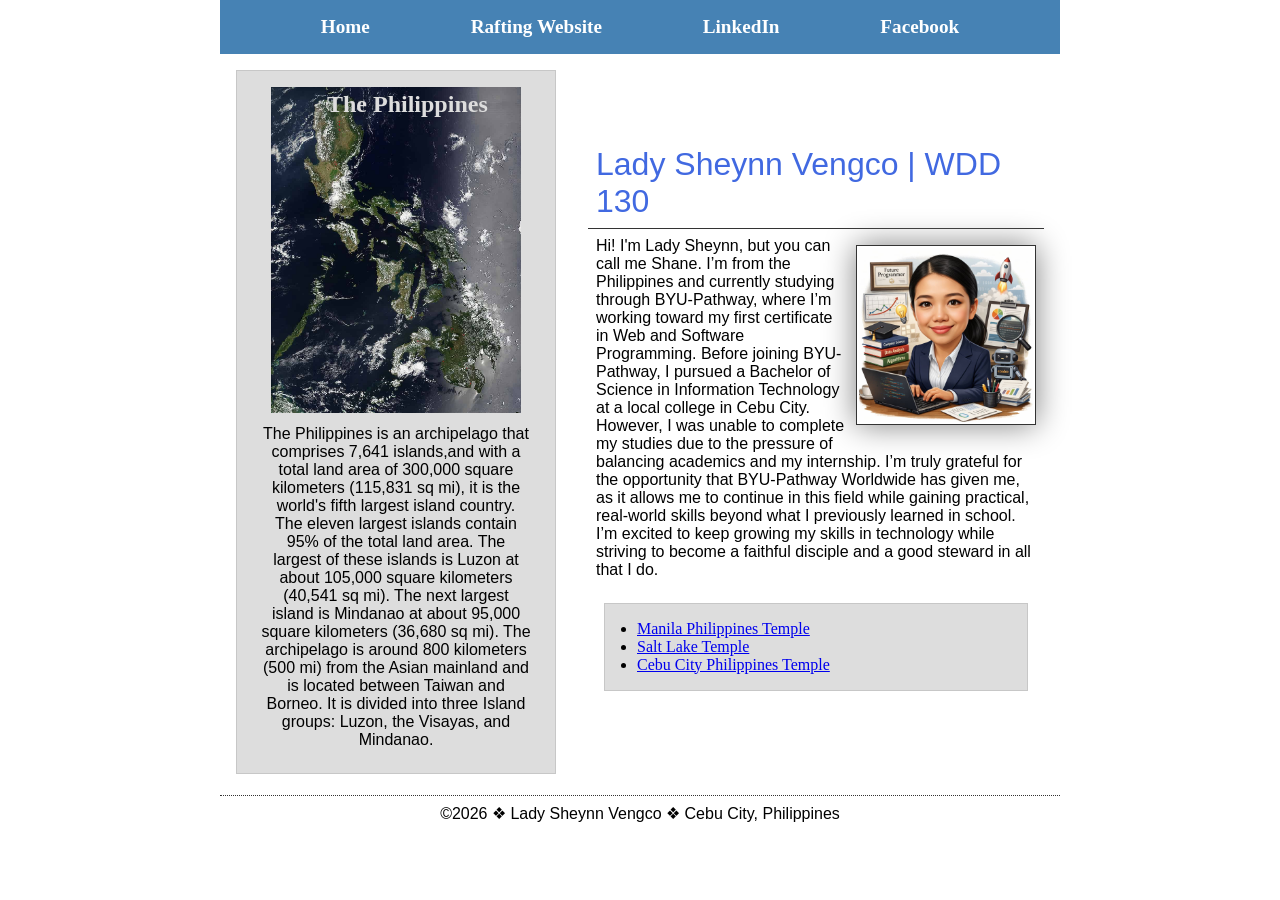
<file: index.html>
<!DOCTYPE html>
<html lang="en">

<head>
    <meta charset="UTF-8">
    <meta name="viewport" content="width=device-width, initial-scale=1.0">
    <title>Lady Sheynn Vengco | WDD 130</title>
    <meta name="description"
      content="Describe your home page here using keywords like your name, the course, the purpose of the page">
    <meta name="author" content="Lady Sheynn Vengco">
    <link rel="stylesheet" href="styles/styles.css">
</head>

<body>
    <header>
        <nav>
            <a href="#">Home</a>
            <a href="wwr/">Rafting Website</a>
            <a href="https://www.linkedin.com/in/lsvengco/">LinkedIn</a>
            <a href="https://www.facebook.com/">Facebook</a>
        </nav>
    </header>
    <div class="grid">
        <main>
            <h1>Lady Sheynn Vengco | WDD 130</h1>
            <img src="images/profile.jpg" alt="Lady Sheynn V." width="200">
            <p>Hi! I'm Lady Sheynn, but you can call me Shane. I’m from the Philippines and
                currently
                studying
                through BYU-Pathway, where I’m working toward my first certificate in Web and
                Software
                Programming.

                Before joining BYU-Pathway, I pursued a Bachelor of Science in Information
                Technology at
                a local
                college in Cebu City. However, I was unable to complete my studies due to the
                pressure
                of balancing
                academics and my internship. I’m truly grateful for the opportunity that BYU-Pathway
                Worldwide has
                given me, as it allows me to continue in this field while gaining practical,
                real-world
                skills
                beyond what I previously learned in school.

                I’m excited to keep growing my skills in technology while striving to become a
                faithful
                disciple and
                a good steward in all that I do.</p>
            <ul class="box indent">
                <li><a href="https://newsroom.churchofjesuschrist.org/article/manila-philippines-temple"
                      target="_blank">Manila Philippines Temple</a></li>
                <li><a href="https://www.churchofjesuschrist.org/temples/details/salt-lake-temple?lang=eng"
                      target="_blank">Salt Lake Temple</a></li>
                <li><a href="https://newsroom.churchofjesuschrist.org/article/cebu-city-philippines-temple"
                      target="_blank">Cebu City Philippines Temple</a></li>
            </ul>
        </main>
        <aside class="box">
            <h2>The Philippines</h2>
            <img src="images/philippines.jpg" alt="Philippines archipelago">
            <p>The Philippines is an archipelago that comprises 7,641 islands,and with a
                total land area of 300,000 square kilometers (115,831 sq mi), it is the
                world's fifth largest island country. The eleven largest islands contain
                95% of the total land area. The largest of these islands is Luzon at about
                105,000 square kilometers (40,541 sq mi). The next largest island is Mindanao
                at about 95,000 square kilometers (36,680 sq mi). The archipelago is around 800
                kilometers (500 mi) from the Asian mainland and is located between Taiwan and
                Borneo.
                It is divided into three Island groups: Luzon, the Visayas, and Mindanao.</p>
        </aside>
    </div>
    <footer>
        <p>&copy;2026 &#10070; Lady Sheynn Vengco &#10070; Cebu City, Philippines</p>
    </footer>
</body>

</html>
</file>
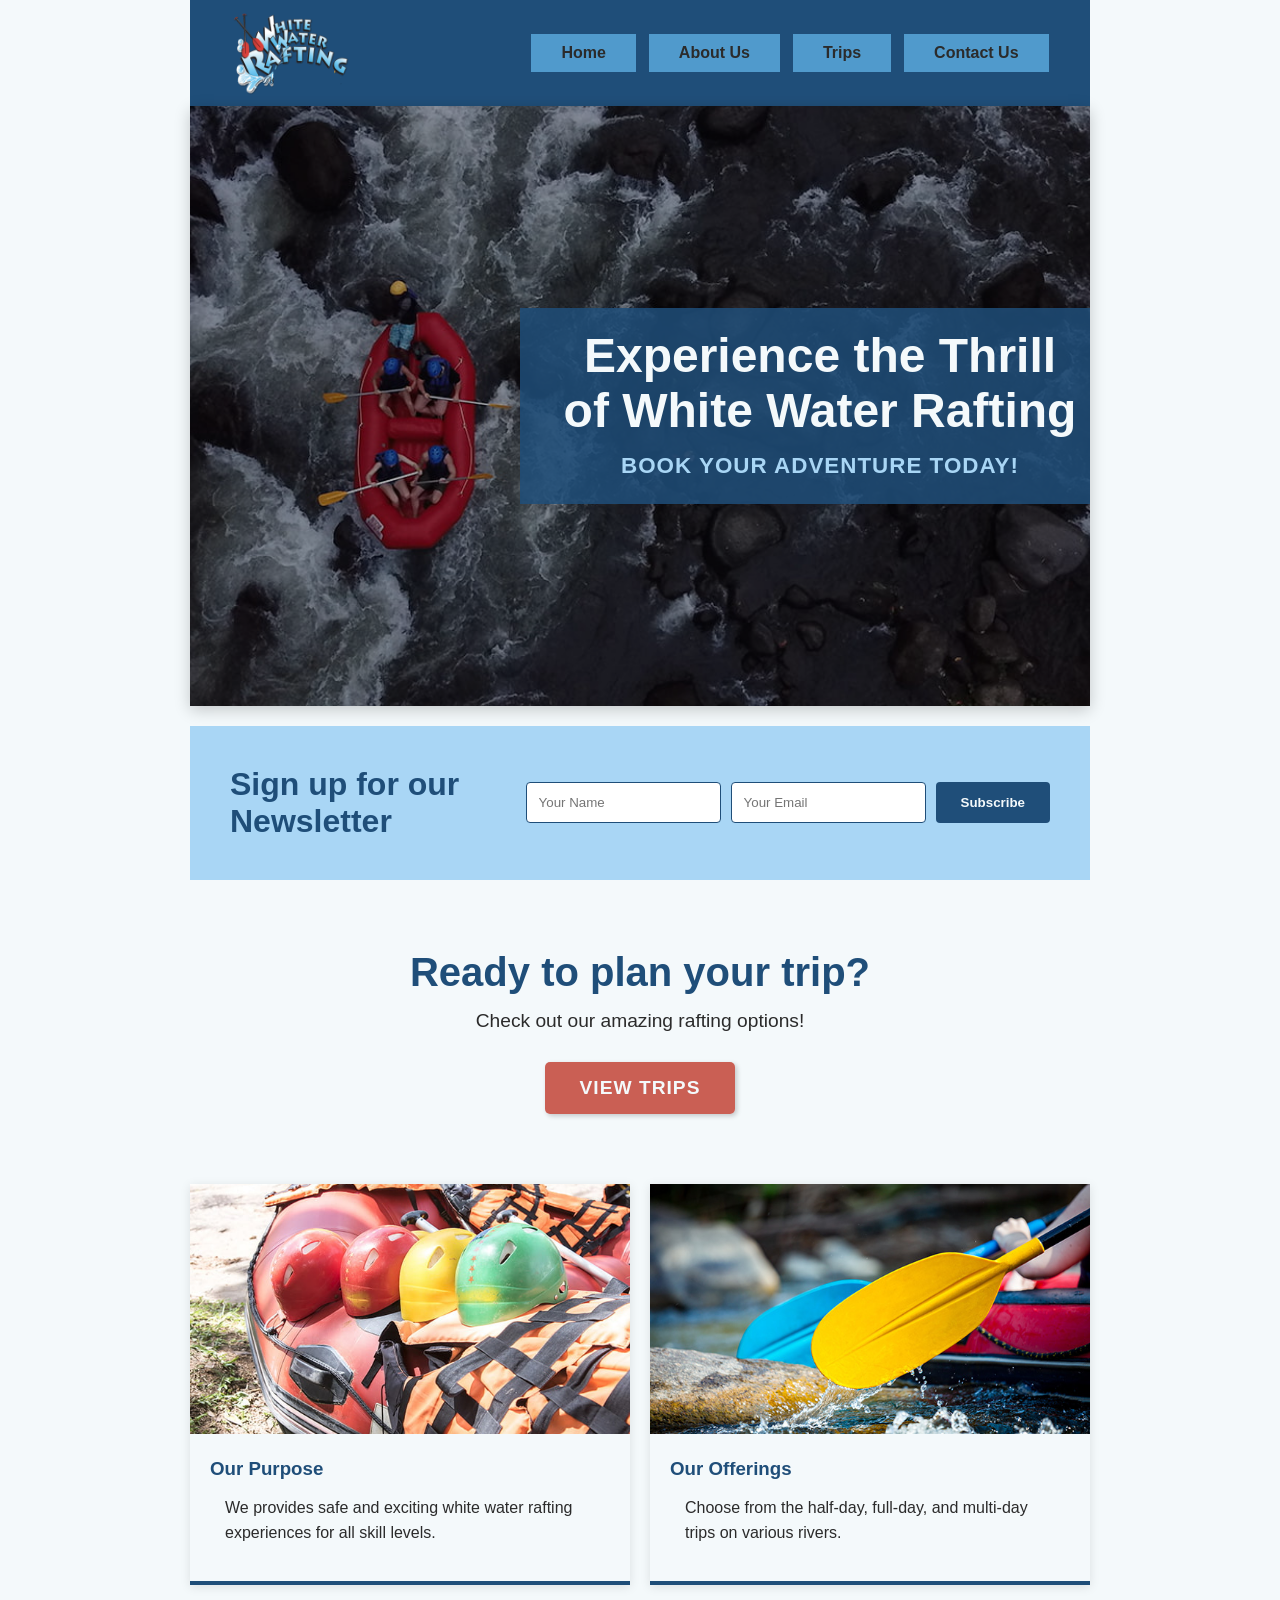
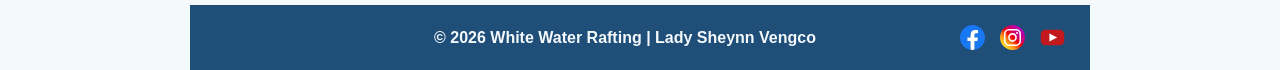
<file: wwr/index.html>
<!DOCTYPE html>
<html lang="en">

<head>
    <meta charset="UTF-8">
    <meta name="viewport" content="width=device-width, initial-scale=1.0">
    <title>Home</title>
    <meta name="description"
      content="The home page will contain some attention grabbing information including company information, call(s) to action, appealing graphics, and other items.">
    <meta name="author" content="Lady Sheynn Vengco">
    <link rel="stylesheet" href="styles/rafting.css">
</head>

<body>
    <header>
        <img src="images/z-wwr-oars.png" alt="WWR logo" width="120">
        <nav>
            <a href="index.html">Home</a>
            <a href="about.html">About Us</a>
            <a href="trips.html">Trips</a>
            <a href="contact.html">Contact Us</a>
        </nav>
    </header>
    <main>

        <section class="home-hero">
            <img src="images/rafting16_1024.jpg" alt="White Water Rafting Hero Image">
            <div class="home-hero-content">
                <h1>Experience the Thrill of White Water Rafting</h1>
                <p>Book your adventure today!</p>
            </div>
        </section>

        <section class="newsletter">
            <h2>Sign up for our Newsletter</h2>
            <form>
                <input type="text" name="name" placeholder="Your Name" required>
                <input type="email" name="email" placeholder="Your Email" required>
                <button type="submit">Subscribe</button>
            </form>
        </section>

        <section class="call-to-action">
            <h2>Ready to plan your trip?</h2>
            <p>Check out our amazing rafting options!</p>
            <a href="trips.html" class="button">View Trips</a>
        </section>

        <section class="grid-layout">
            <div class="grid-item">
                <img src="images/rafting22_600.jpg" alt="Safety Gears">
                <div class="grid-item-content">
                    <h3>Our Purpose</h3>
                    <p>We provides safe and exciting white water rafting experiences for all skill
                        levels.</p>
                </div>
            </div>

            <div class="grid-item">
                <img src="images/rafting20_600.jpg" alt="Various Trips">
                <div class="grid-item-content">
                    <h3>Our Offerings</h3>
                    <p>Choose from the half-day, full-day, and multi-day trips on various rivers.
                    </p>
                </div>
            </div>
        </section>

    </main>
    <footer>
        <p>© 2026 White Water Rafting | Lady Sheynn Vengco</p>
        <nav class="socialmedia">
            <a href="https://facebook.com"><img src="images/facebook.svg" alt="Facebook"
                  width="30"></a>
            <a href="https://www.instagram.com/?hl=en"><img src="images/instagram.svg"
                  alt="Instagram" width="30"></a>
            <a href="https://youtube.com"><img src="images/youtube-square.svg" alt="YouTube"
                  width="30"></a>
        </nav>
    </footer>
</body>

</html>
</file>
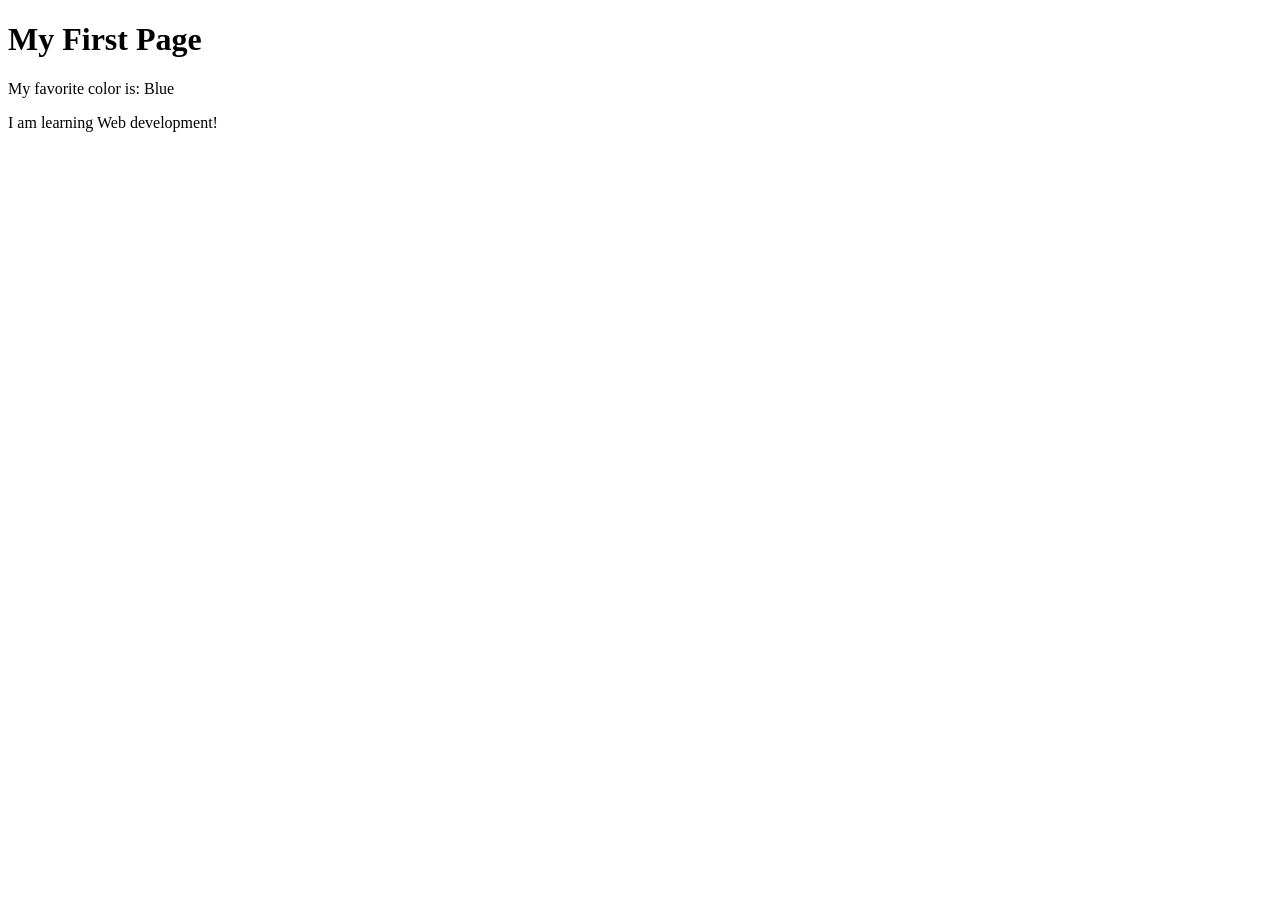
<file: week01/first-page.html>
<!DOCTYPE html>
<html lang="en">

<head>
    <meta charset="UTF-8">
    <meta name="viewport" content="width=device-width, initial-scale=1.0">
    <title>My First Page</title>
</head>

<body>
    <h1>My First Page</h1>
    <p>My favorite color is: Blue</p>
    <p>I am learning Web development!</p>
</body>

</html>
</file>
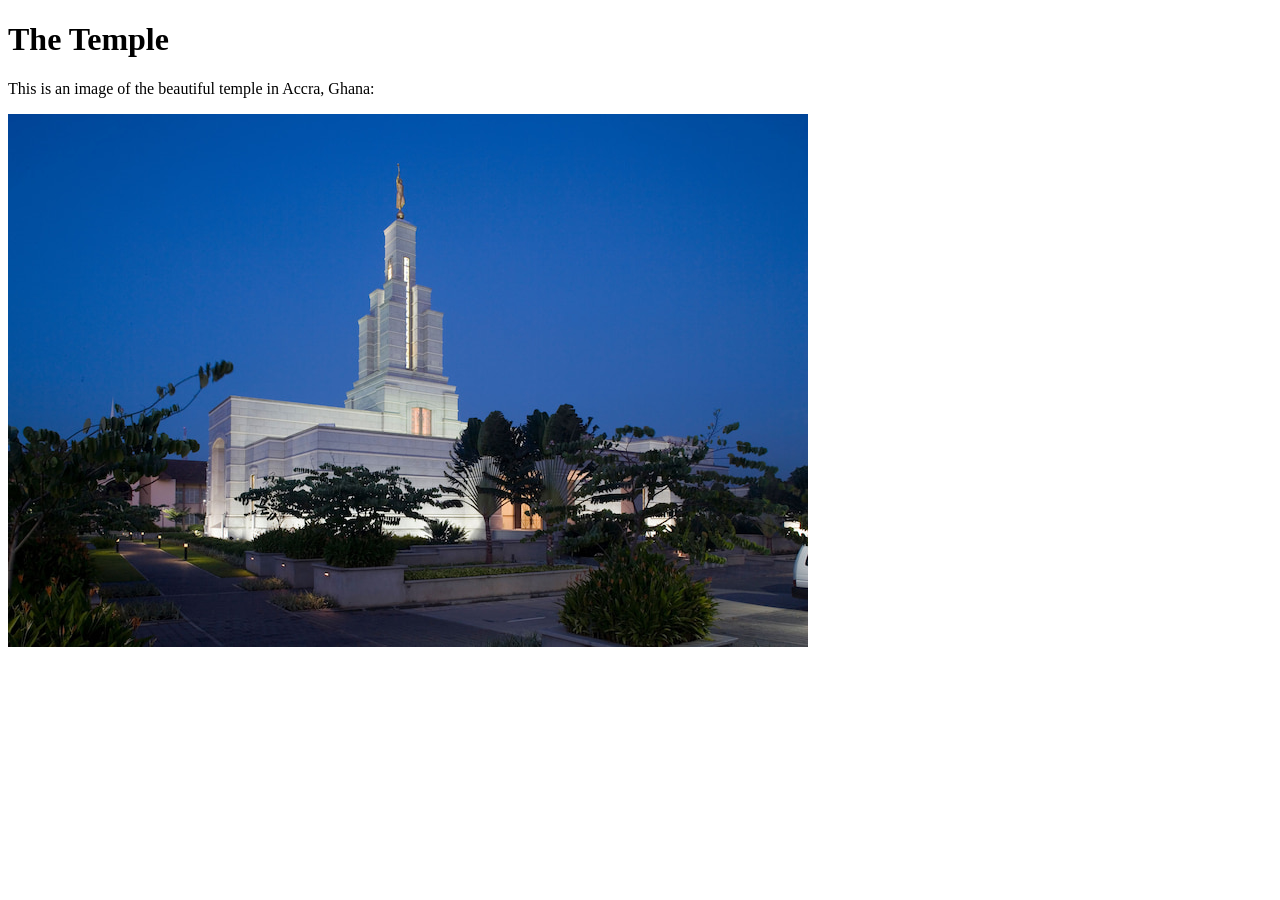
<file: week01/images-solution.html>
<!DOCTYPE html>
<html lang="en">
<head>
    <meta charset="UTF-8">
    <meta name="viewport" content="width=device-width, initial-scale=1.0">
    <title>Temple Image</title>
</head>
<body>
    <h1>The Temple</h1>
    <p>This is an image of the beautiful temple in Accra, Ghana:</p>
    <img src="images/temple-small.jpg" alt="The Accra Ghana Temple">
    
</body>
</html>
</file>
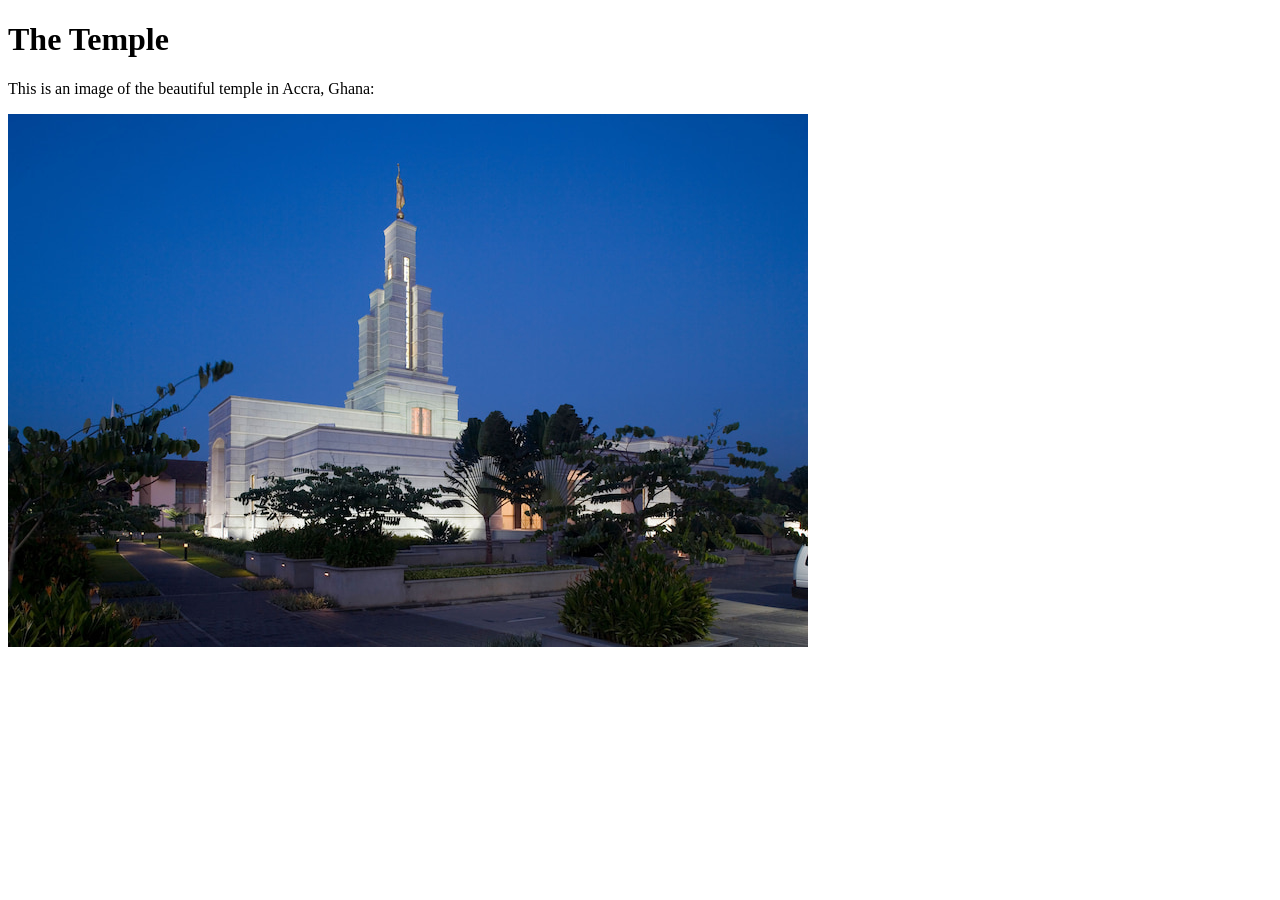
<file: week01/images.html>
<!DOCTYPE html>
<html lang="en">

<head>
    <meta charset="UTF-8">
    <meta name="viewport" content="width=device-width, initial-scale=1.0">
    <title>Temple Image</title>
</head>

<body>
    <h1>The Temple</h1>
    <p>This is an image of the beautiful temple in Accra, Ghana:</p>
    <img src="images/temple-small.jpg" alt="The Accra Ghana Temple">

</body>

</html>
</file>
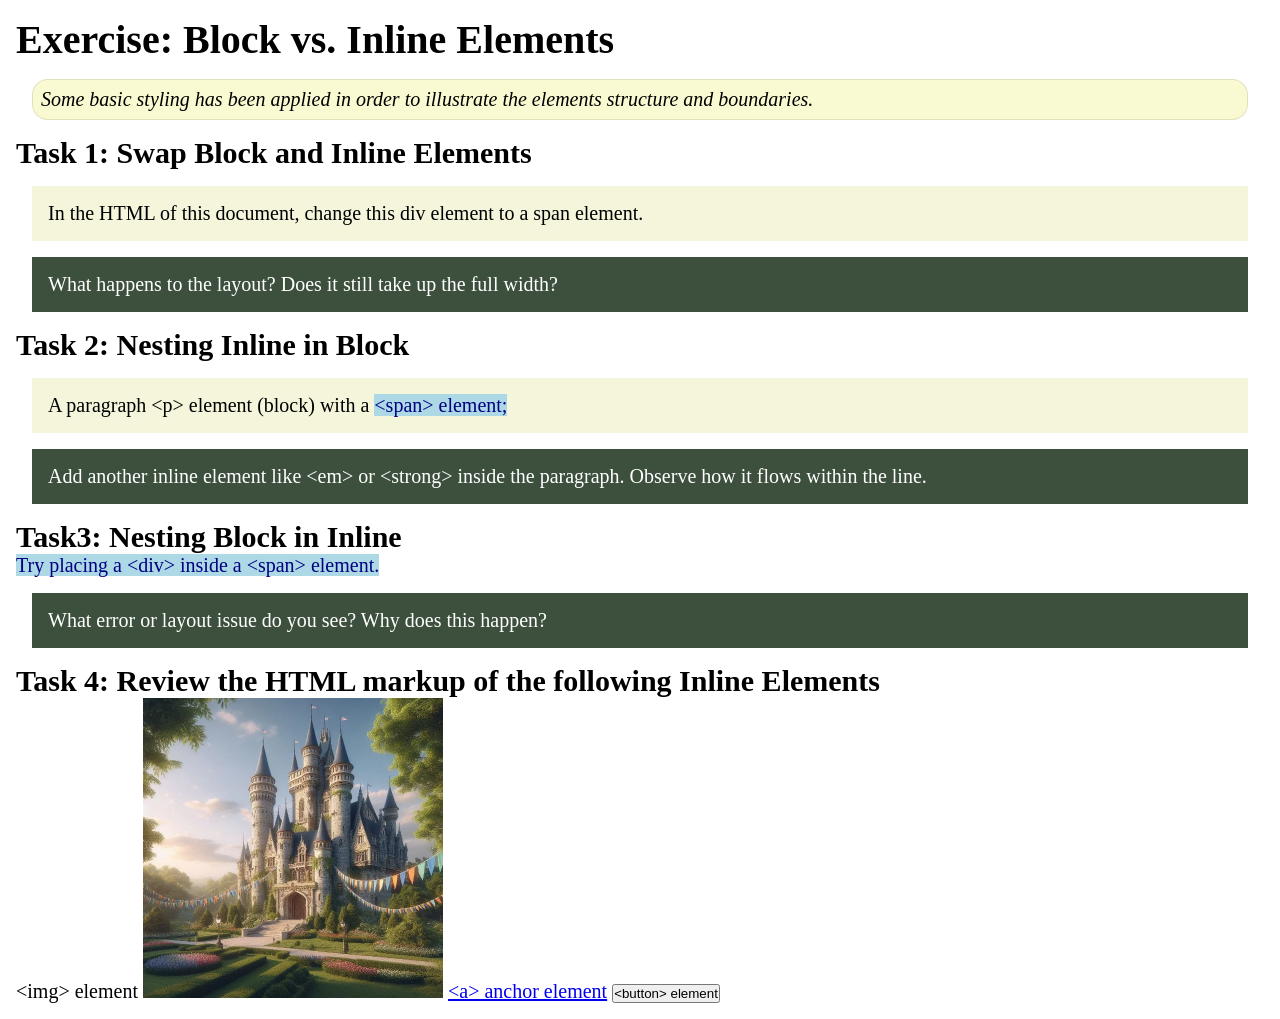
<file: week02/block-vs-inline.html>
<!DOCTYPE html>
<html lang="en">

<head>
    <meta charset="UTF-8">
    <meta name="viewport" content="width=device-width, initial-scale=1.0">
    <title>Exercise: Block vs. Inline Elements</title>
    <link rel="stylesheet" href="styles/block-vs-inline.css">
</head>

<body>
    <main>
        <h1>Exercise: Block vs. Inline Elements</h1>
        <p class="note">Some basic styling has been applied in order to illustrate the elements structure and
            boundaries.</p>

        <h2>Task 1: Swap Block and Inline Elements</h2>
        <div>In the HTML of this document, change this div element to a span element.</div>

        <p class="question">What happens to the layout? Does it still take up the full width?</p>

        <h2>Task 2: Nesting Inline in Block</h2>
        <p>A paragraph &lt;p&gt; element (block) with a <span>&lt;span&gt; element;</span></p>
        <p class="question">Add another inline element like &lt;em&gt; or &lt;strong&gt; inside the paragraph. Observe
            how it flows within the line.</p>

        <h2>Task3: Nesting Block in Inline</h2>
        <span>Try placing a &lt;div&gt; inside a &lt;span&gt; element.</span>
            <p class="question">What error or layout issue do you see? Why does this happen?</p>


            <h2>Task 4: Review the HTML markup of the following Inline Elements</h2>
        &lt;img&gt; element
        <img src="images/castle.webp" alt="placeholder image (images are inline)" width="300" height="300">
        <a href="https://churchofjesuschrist.org">&lt;a&gt; anchor element</a>
        <button type="button">&lt;button&gt; element</button>
    </main>
</body>

</html>
</file>
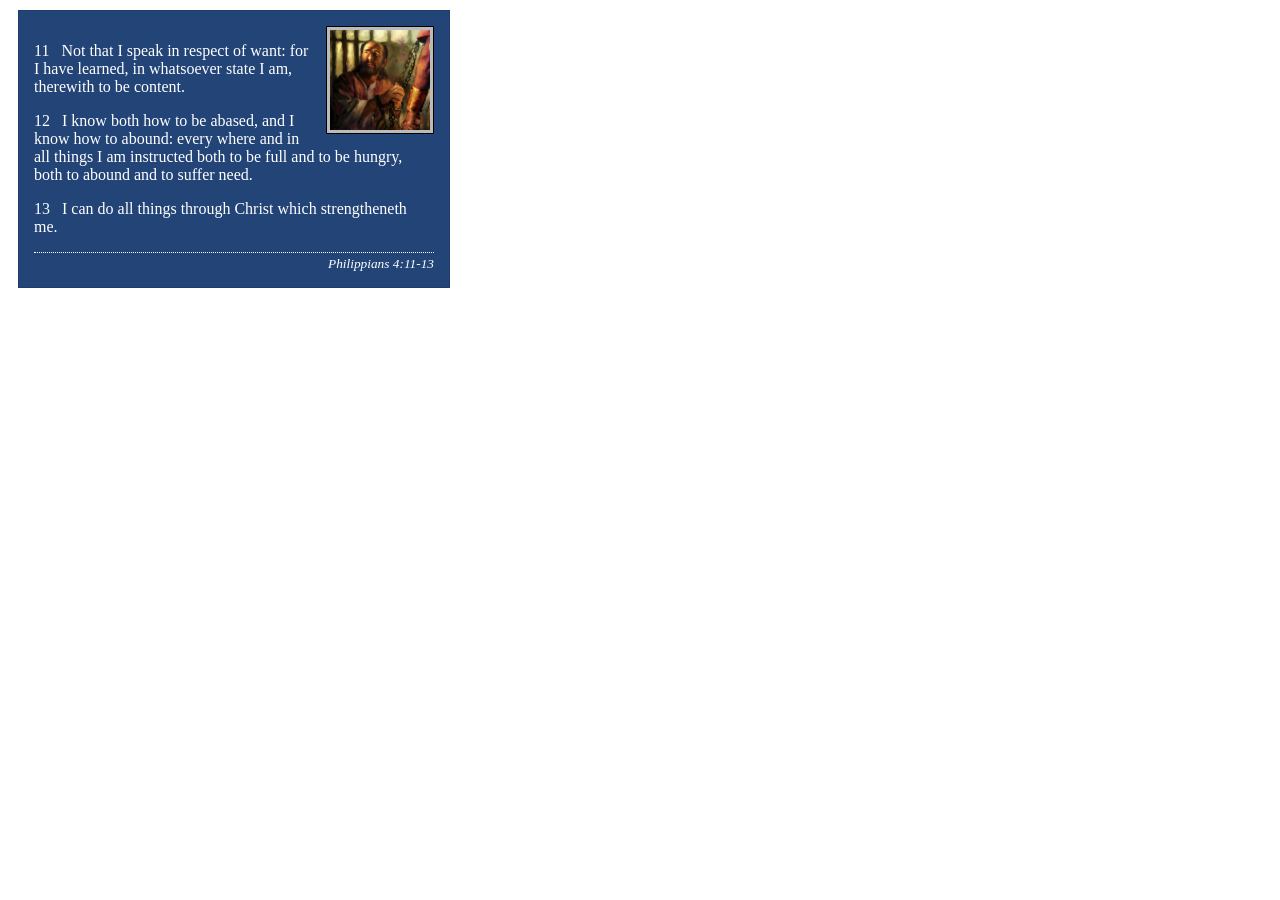
<file: week02/box-model-solution.html>
<!DOCTYPE html>
<html lang="en">
<head>
    <meta charset="UTF-8">
    <meta name="viewport" content="width=device-width, initial-scale=1.0">
    <title>Box Model Activity</title>
    <link rel="stylesheet" href="styles/box-model-solution.css">
</head>
<body>
    <main>
        <div class="callout">
            <img src="images/apostle-paul-imprisoned.webp" alt="Paul the Apostle - Imprisoned in Rome" width="200" height="200">
            <blockquote>
                <p>11 &nbsp; Not that I speak in respect of want: for I have learned, in whatsoever state I am, therewith to be content.</p>
                <p>12 &nbsp; I know both how to be abased, and I know how to abound: every where and in all things I am instructed both to be full and to be hungry, both to abound and to suffer need.</p>
                <p>13 &nbsp; I can do all things through Christ which strengtheneth me.</p>
            </blockquote>
            <cite>Philippians 4:11-13</cite>
        </div>
    </main>
</body>
</html>
</file>
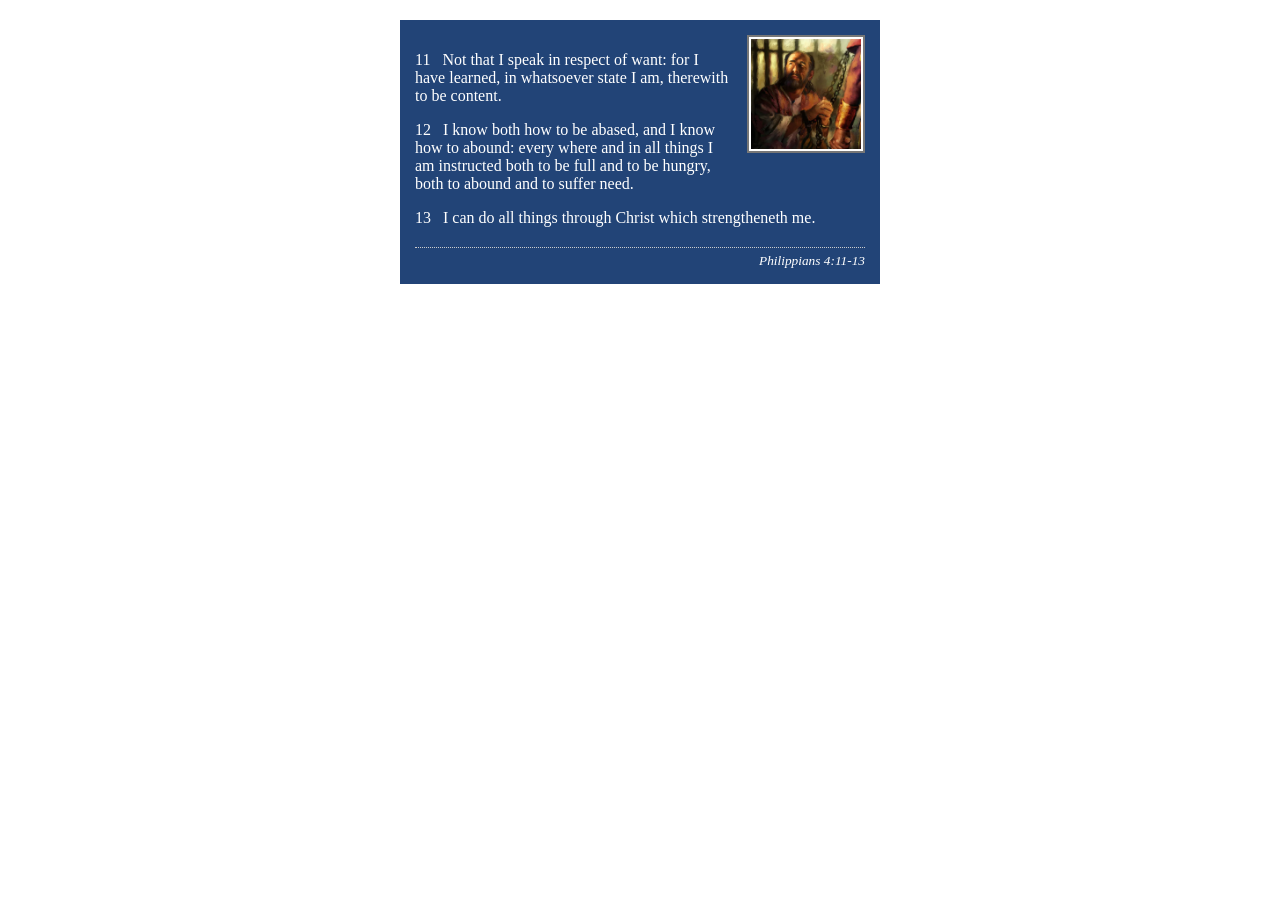
<file: week02/box-model.html>
<!DOCTYPE html>
<html lang="en">

<head>
    <meta charset="UTF-8">
    <meta name="viewport" content="width=device-width, initial-scale=1.0">
    <title>Box Model Activity</title>
    <link rel="stylesheet" href="styles/box-model.css">
</head>

<body>
    <main>
        <div class="callout">
            <img src="images/apostle-paul-imprisoned.webp"
              alt="Paul the Apostle - Imprisoned in Rome" width="200" height="200">
            <blockquote>
                <p>11 &nbsp; Not that I speak in respect of want: for I have learned, in whatsoever
                    state I am, therewith to be content.</p>
                <p>12 &nbsp; I know both how to be abased, and I know how to abound: every where and
                    in all things I am instructed both to be full and to be hungry, both to abound
                    and to suffer need.</p>
                <p>13 &nbsp; I can do all things through Christ which strengtheneth me.</p>
            </blockquote>
            <cite>Philippians 4:11-13</cite>
        </div>
    </main>
</body>

</html>
</file>
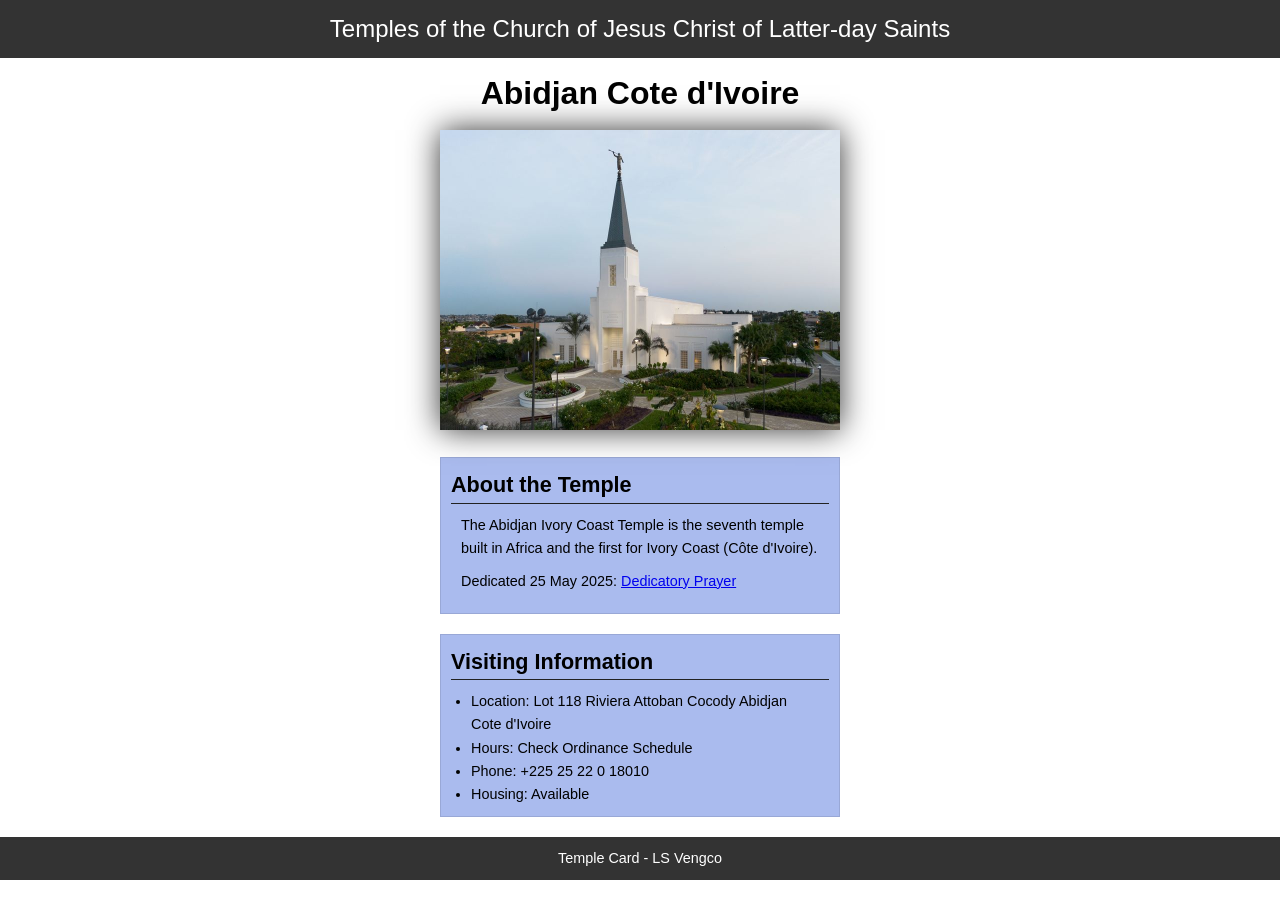
<file: week02/temple.html>
<!DOCTYPE html>
<html lang="en">

<head>
    <meta charset="UTF-8">
    <meta name="viewport" content="width=device-width, initial-scale=1.0">
    <title>Temple Card - Abidjan Cote d'Ivoire</title>
    <link rel="stylesheet" href="styles/temple.css">
</head>

<body>
    <header>
        <p>Temples of the Church of Jesus Christ of Latter-day Saints</p>
    </header>
    <main>
        <h1>Abidjan Cote d'Ivoire</h1>
        <picture>
            <img src="images/abidjan-ivory-coast.jpeg" alt="Abidjan Cote d'Ivoire Temple">
        </picture>
        <section>
            <h2>About the Temple</h2>
            <p>The Abidjan Ivory Coast Temple is the seventh temple built in Africa and the first
                for Ivory Coast (Côte
                d'Ivoire).</p>
            <p>Dedicated 25 May 2025: <a
                  href="https://www.churchofjesuschrist.org/temples/dedicatory-prayer/abidjan-ivory-coast-temple/2025-05-25?lang=eng"
                  target="_blank" rel="noopener noreferrer">Dedicatory Prayer</a></p>
        </section>
        <section>
            <h2>Visiting Information</h2>
            <ul>
                <li>Location: Lot 118 Riviera Attoban Cocody Abidjan Cote d'Ivoire</li>
                <li>Hours: Check Ordinance Schedule</li>
                <li>Phone: +225 25 22 0 18010</li>
                <li>Housing: Available</li>
            </ul>
        </section>
    </main>
    <footer>
        <p>Temple Card - LS Vengco</p>
    </footer>
</body>

</html>
</file>
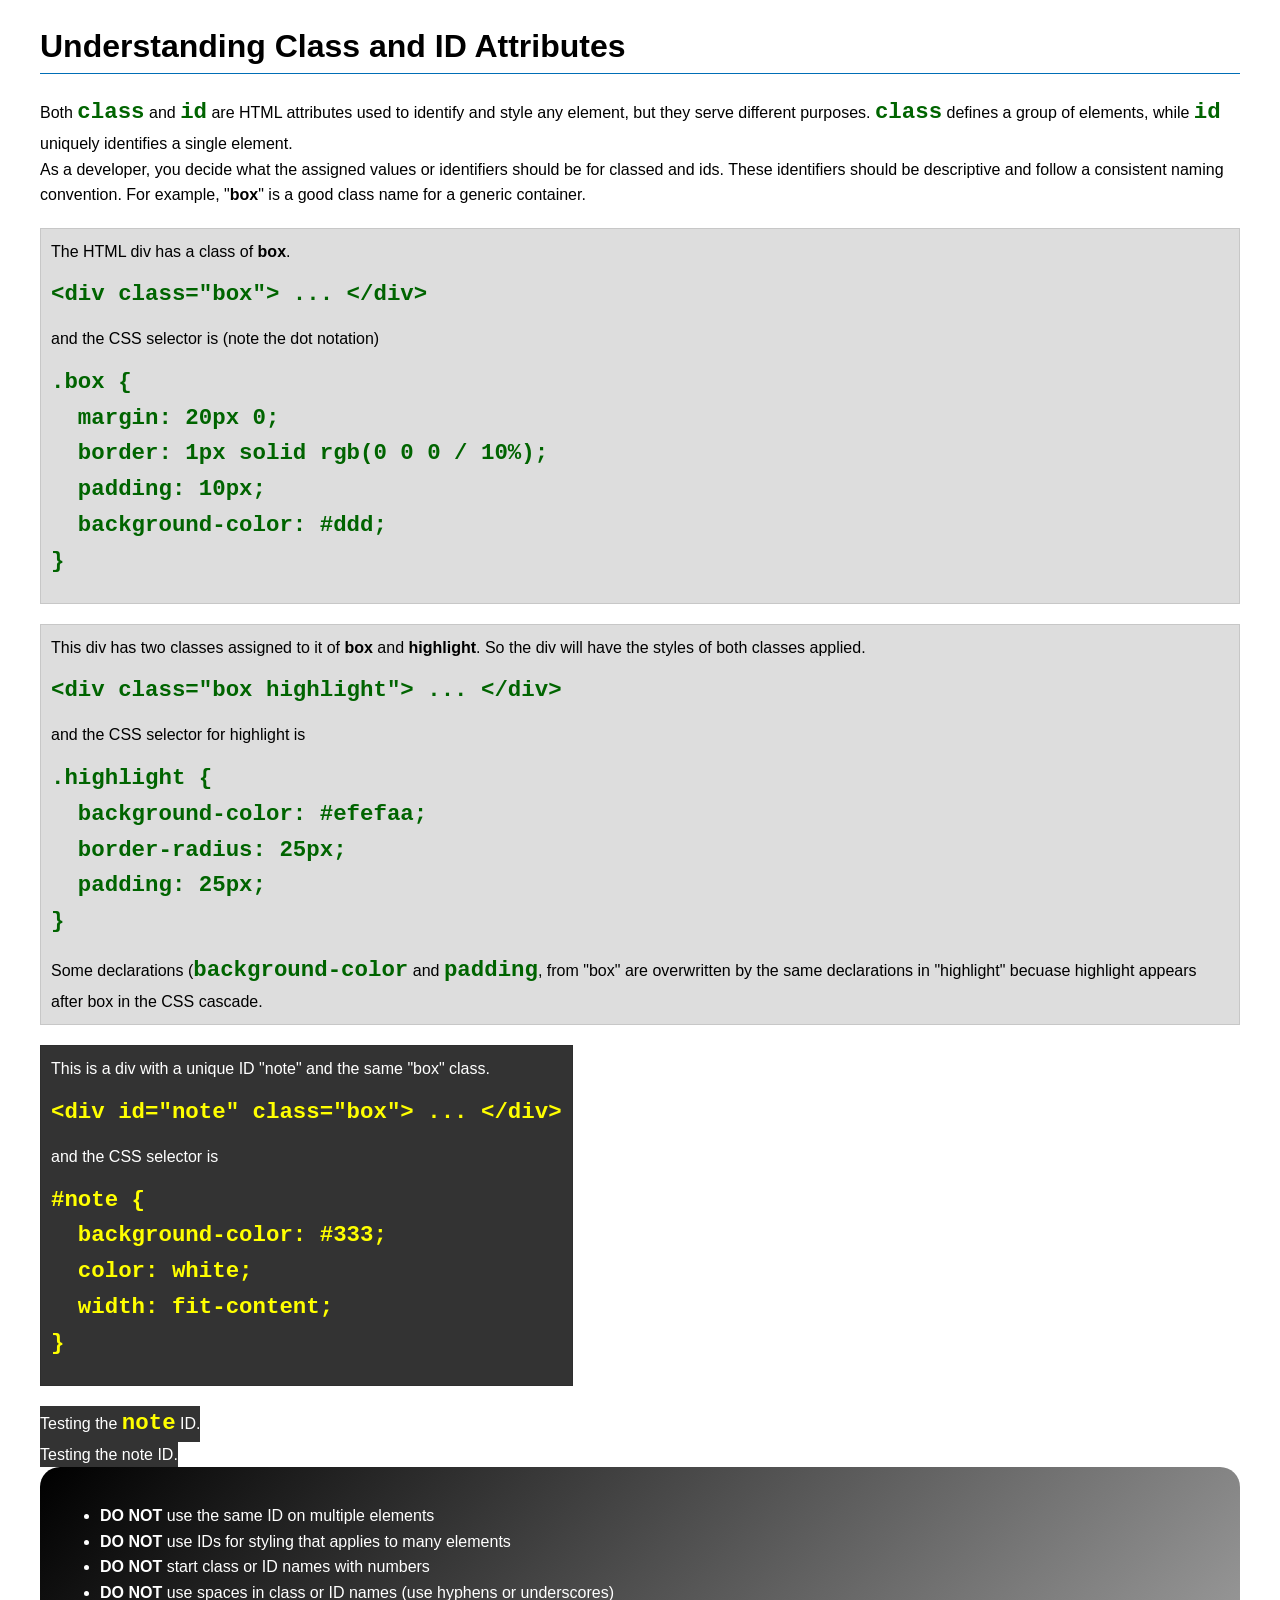
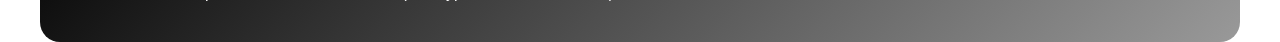
<file: week03/class-and-id.html>
<!DOCTYPE html>
<html lang="en">

<head>
    <meta charset="UTF-8">
    <meta name="viewport" content="width=device-width, initial-scale=1.0">
    <title>Class vs ID Attributes</title>
    <link rel="stylesheet" href="styles/class-and-id.css">
</head>

<body>
    <h1>Understanding Class and ID Attributes</h1>
    <p>Both <code>class</code> and <code>id</code> are HTML attributes used to identify and style
        any element, but they
        serve different purposes. <code>class</code> defines a group of elements, while
        <code>id</code> uniquely
        identifies a single element.
    </p>
    <p>As a developer, you decide what the assigned values or identifiers should be for classed and
        ids. These
        identifiers should be
        descriptive and follow a consistent naming convention. For example, "<strong>box</strong>"
        is a good class name
        for a generic container.</p>
    <div class="box">
        <p>The HTML div has a class of <strong>box</strong>.</p>
        <pre><code class="html">&lt;div class="box"&gt; ... &lt;/div&gt;</code></pre>
        and the CSS selector is (note the dot notation)
        <pre><code class="css">.box {
  margin: 20px 0;
  border: 1px solid rgb(0 0 0 / 10%);
  padding: 10px;
  background-color: #ddd; 
}</code></pre>
    </div>

    <div class="box">
        <p>This div has two classes assigned to it of <strong>box</strong> and
            <strong>highlight</strong>. So the div
            will have the styles of both classes applied.
        </p>
        <pre><code class="html">&lt;div class="box highlight"&gt; ... &lt;/div&gt;</code></pre>
        and the CSS selector for highlight is
        <pre><code class="css">.highlight {
  background-color: #efefaa;
  border-radius: 25px;
  padding: 25px;
}</code></pre>
        <p>Some declarations (<code>background-color</code> and <code>padding</code>, from "box" are
            overwritten by the same declarations in "highlight" becuase highlight appears after box
            in the CSS cascade.</p>
    </div>

    <div id="note" class="box">
        <p>This is a div with a unique ID "note" and the same "box" class.</p>
        <pre><code class="html">&lt;div id="note" class="box"&gt; ... &lt;/div&gt;</code></pre>
        and the CSS selector is
        <pre><code class="css">#note {
  background-color: #333;
  color: white;
  width: fit-content;
}</code></pre>
    </div>

    <div id="note">
        <p>Testing the <code>note</code> ID.</p>
    </div>

    <div id="note">
        <p>Testing the note ID.</p>
    </div>

    <section id="best-practice">
        <ul>
            <li><strong>DO NOT</strong> use the same ID on multiple elements</li>
            <li><strong>DO NOT</strong> use IDs for styling that applies to many elements</li>
            <li><strong>DO NOT</strong> start class or ID names with numbers</li>
            <li><strong>DO NOT</strong> use spaces in class or ID names (use hyphens or underscores)
            </li>
        </ul>
    </section>


</body>

</html>
</file>
<file: styles/styles.css>
* {
    margin: 0;
    padding: 0;
    box-sizing: border-box;
}

:root {
    --border: 1px solid rgb(0, 0, 0, 0.2);
    --box-padding: .5rem;
    --text-align: center;
    --image-width: 150px;
    --main-font: 'Segoe UI', sans-serif;
    --main-font-size: 1rem;
}

/* Navigation Bar */
nav {
    background-color: steelblue;
    padding: var(--box-padding);
    display: flex;
    justify-content: space-evenly;
    align-items: center;
}

nav a {
    display: block;
    padding: var(--box-padding);
    color: white;
    font-weight: 700;
    font-size: 1.2rem;
    text-decoration: none;
}

hr {
    color: darkblue;
}

/* Main Element */
.grid {
    display: grid;
    align-items: center;
}

main {
    grid-column: 2/3;
    margin: 1rem;
}

aside {
    width: 20rem;
    position: relative;
    grid-column: 1/2;
    grid-row: 1/2;
}

header,
.grid,
footer {
    max-width: 840px;
    margin: 0 auto;
}

main img {
    width: 180px;
    height: auto;
    border: 1px solid #333;
    padding: 2px;
    box-shadow: 0 0 30px gray;
    float: right;
    margin: 1rem .5rem;
}

h1 {
    color: royalblue;
    font-family: var(--main-font);
    font-weight: 350;
    padding: var(--box-padding);
    border-bottom: 1px solid #333;
}

p {
    padding: var(--box-padding);
    font-family: var(--main-font);
}

/* Aside Element */
aside {
    width: 20em;
    text-align: center;
    position: relative;
}

aside h2 {
    position: absolute;
    top: 20px;
    left: 90px;
    color: #ddd;
}

aside img {
    width: 250px;
    height: auto;
}

/* Footer Element */
footer {
    margin-top: 5px;
    border-top: 1px dotted #333;
    text-align: center;
    font-family: var(--main-font);
}

/* Class Selectors */
.box {
    margin: 1rem;
    border: 1px solid rgb(0, 0, 0, .1);
    padding: 1rem;
    background-color: #ddd;
    color: #000;
}

.indent {
    padding-left: 2rem;
}
</file>
<file: wwr/styles/rafting.css>
:root {
    /* Brand Colors */
    --primary: rgb(31, 78, 121);
    /* deep river blue - header, navbar, buttons */
    --primary-accent: rgba(93, 173, 226, 0.8);
    /* water blue - highlights, links, accents */
    --background: rgb(244, 249, 251);
    /* foam white - background */
    --text-color: rgb(43, 43, 43);
    /* dark rock gray - text color */
    --accent-1: rgba(192, 57, 43, 0.8);
    /* raft red - CTA buttons, important highlights */
    --accent-2: rgb(169, 214, 245);
    /* splash light blue - hover effects, subtle background */

    /* Fonts */
    --heading-font: 'Bebas Neue', 'Oswald', sans-serif;
    /* headings - titles */
    --body-font: 'Open Sans', 'Roboto', sans-serif;
    /* body text - paragraph and content */
    --nav-font: 'Montserrat', sans-serif;
    /* accent font - buttons and menus */
}

/* =============================== */
/* HEADER, FOOTER and BASIC STYLES */
/*       across the website        */
/* =============================== */

* {
    margin: 0;
    padding: 0;
    box-sizing: border-box;
}

header,
main,
footer {
    /* limit page width and set center */
    max-width: 900px;
    margin: 0 auto;
}

/* ----- Body ----- */
body {
    /* font */
    font-family: var(--body-font);
    color: var(--text-color);

    /* background */
    background-color: var(--background);
}

/* ----- Header ----- */
header {
    display: grid;
    align-items: center;
    grid-template-columns: 300px 1fr;

    background-color: var(--primary);
    color: var(--background);
    padding: 10px 20px;
}

/* ----- White Water Rafting Logo ----- */
header img {
    width: 120px;
    margin-left: 20px;
}

/* ----- Header Nav ----- */
header nav {
    display: flex;
    justify-content: space-around;
    list-style-type: none;
}

header nav a {
    font-family: var(--nav-font);
    color: var(--text-color);
    text-decoration: none;
    font-weight: bolder;

    padding: 10px 30px;
    background-color: var(--primary-accent);
}

nav a:hover {
    color: var(--primary);
    background-color: var(--background);
}

nav,
p {
    margin: 10px;
    padding: 5px;
}

/* ----- Footer ----- */
footer {
    display: flex;
    align-items: center;
    padding: 5px 10px;
    background-color: var(--primary);
    color: var(--background);
    margin-bottom: 0;
}

footer p {
    flex: 1;
    text-align: center;
    margin: 0;
    padding-left: 100px;

    color: var(--background);
    font-family: var(--nav-font);
    font-weight: bold;
}

/* ----- Social Media Icons ----- */
.socialmedia {
    display: flex;
    gap: 15px;
    margin-left: auto;
    text-decoration: none;
}

.socialmedia img {
    width: 25px;
    height: auto;
    display: block;
}

/* =============== */
/* HOME PAGE STYLE */
/* =============== */

/* -- HERO SECTION -- */
.home-hero {
    position: relative;
    overflow: hidden;
    box-shadow: 0 4px 15px rgb(0, 0, 0, 0.2);
}

.home-hero img {
    display: block;
    width: 100%;
    height: 600px;
    object-fit: cover;
    filter: brightness(0.7);
}

.home-hero-content {
    position: absolute;
    top: 50%;
    left: 70%;
    transform: translate(-50%, -50%);

    /* -- Design styling -- */
    background-color: rgb(31, 78, 121, 0.85);
    text-align: center;
    padding: 20px 40px;
    width: 80%;
    max-width: 600px;
}

/* -- Heading -- */
.home-hero-content h1 {
    font-family: var(--heading-font);
    color: var(--background);
    font-size: 3rem;
    margin-bottom: 10px;
    padding: 0;
    position: static;
    background-color: transparent;
}

.home-hero-content p {
    font-family: var(--body-font);
    color: var(--accent-2);
    font-size: 1.4rem;
    font-weight: bold;
    text-transform: uppercase;
    letter-spacing: 1px;
    margin: 0;
}

/* -- NEWSLETTER SECTION (Grid Layout) -- */
.newsletter {
    background-color: var(--accent-2);
    margin: 20px auto;
    padding: 40px;
    display: grid;
    grid-template-columns: 1fr 1.5fr;
    align-items: center;
    gap: 30px;
}

.newsletter h2 {
    font-family: var(--heading-font);
    color: var(--primary);
    font-size: 2rem;
    margin: 0;
}

.newsletter form {
    display: flex;
    gap: 10px;
}

.newsletter input {
    flex: 1;
    padding: 12px;
    border: 1px solid var(--primary);
    border-radius: 4px;
    font-family: var(--body-font);
}

.newsletter button {
    background-color: var(--primary);
    padding: 12px 25px;
    border: none;
    border-radius: 4px;

    color: var(--background);
    font-family: var(--nav-font);
    font-weight: bold;
    cursor: pointer;
    transition: background 0.3s;
}

.newsletter button:hover {
    background-color: var(--accent-1);
}

/* -- CALL-TO-ACTION SECTION -- */
.call-to-action {
    background-color: var(--background);
    text-align: center;
    padding: 50px 20px;
    margin: 20px auto;
}

.call-to-action h2 {
    font-family: var(--heading-font);
    color: var(--primary);
    font-size: 2.5rem;
    margin-bottom: 10px;
}

.call-to-action p {
    font-family: var(--body-font);
    color: var(--text-color);
    font-size: 1.2rem;
    margin-bottom: 25px;
}

.call-to-action .button {
    display: inline-block;
    padding: 15px 35px;
    background-color: var(--accent-1);

    color: var(--background);
    font-family: var(--nav-font);
    font-weight: bold;
    text-decoration: none;
    text-transform: uppercase;
    font-size: 1.2rem;
    letter-spacing: 1px;
    border-radius: 5px;
    transition: all 0.3s ease;
    box-shadow: 2px 2px 5px rgb(0, 0, 0, 0.2);
}

.call-to-action .button:hover {
    background-color: var(--primary);
    transform: scale(1.05);
}

/* -- PURPOSE & OFFERINGS (Grid Layout) -- */
.grid-layout {
    display: grid;
    grid-template-columns: 1fr 1fr;
    gap: 20px;
    margin: 20px auto;
}

.grid-item {
    padding: 0;
    overflow: hidden;
    box-shadow: 0 2px 10px rgb(0, 0, 0, 0.1);
    border-bottom: 4px solid var(--primary);
}

.grid-item img {
    width: 100%;
    height: 250px;
    object-fit: cover;
}

.grid-item-content {
    padding: 20px;
}

.grid-item-content h3 {
    font-family: var(--heading-font);
    color: var(--primary);
    margin-top: 0;
}

.grid-item-content p {
    font-family: var(--body-font);
    line-height: 1.6;
    color: var(--text-color);
}

/* ========================== */
/* ABOUT PAGE SPECIFIC STYLES */
/* ========================== */

/* -- ABOUT HERO SECTION -- */
.about-hero {
    position: relative;
    max-width: 900px;
    margin: 0 auto;
}

.about-hero img[alt="banner"] {
    width: 100%;
    height: 700px;
    object-fit: cover;
    display: block;
}

.about-hero h1 {
    position: absolute;
    top: 20px;
    left: 0;
    right: 0;
    text-align: center;
    background-color: rgb(31, 78, 121, 0.7);
    color: var(--background);
    font-family: var(--heading-font);
    padding: 15px;
    margin: 0;
    letter-spacing: 1px;
}

/* -- Mission Box -- */
.about-hero article {
    position: absolute;
    bottom: 20px;
    left: 20px;
    right: 20px;
    background-color: var(--accent-1);
    padding: 20px;

    display: flex;
    flex-direction: row-reverse;
    align-items: center;
    gap: 20px;
    box-shadow: 0 4px 10px rgb(0, 0, 0, 0.3);
}

.about-hero article p {
    color: var(--background);
    margin: 0;
    line-height: 1.3;
    font-size: 1.1rem;
    font-weight: 550;
    text-align: left;
}

.about-hero article img {
    border: 4px solid var(--background);
    flex-shrink: 0;
}

/* -- HISTORY SECTION -- */
.history {
    max-width: 900px;
    margin: 30px auto;
    text-align: center;
}

.history h2 {
    color: var(--primary);
    margin-bottom: 10px;
    font-size: 2rem;
    letter-spacing: 1px;
}

.history-content {
    display: grid;
    grid-template-columns: 1fr 300px 1fr;
    align-items: center;
    gap: 20px;
    text-align: left;
}

.history-content img {
    width: 100%;
    border-radius: 8px;
    box-shadow: 0 4px 8px rgb(0, 0, 0, 0.1);
}

/* -- ADVENTURE CONTAINER (Horizontal Cards) */
.adventure {
    background-color: var(--accent-2);
    padding: 40px 20px 50px;
    margin-top: 50px;
    text-align: center;
}

.adventure h2 {
    margin-bottom: 30px;
    color: var(--primary);
    font-size: 2rem;
    letter-spacing: 1px;
}

.adventure-container {
    display: flex;
    justify-content: center;
    gap: 15px;
    flex-wrap: wrap;
}

.adventure-container figure {
    margin: 0;
    background-color: var(--background);
    padding: 10px;
    border-radius: 5px;
    box-shadow: 0 4px 10px rgb(0, 0, 0, 0.1);
    width: 160px;
    transition: transform 0.3s;
}

.adventure-container figure:hover {
    transform: scale(1.05)
}

.adventure-container img {
    width: 100%;
    height: 200px;
    object-fit: cover;
    border-radius: 3px;
}

.adventure-container figcaption {
    margin-top: 10px;
    font-size: 0.9rem;
    font-weight: bold;
    color: var(--primary);
    cursor: default;
}

/* ========================== */
/* TRIPS PAGE SPECIFIC STYLES */
/* ========================== */

/* -- Trip Page main -- */
.trip-page {
    max-width: 900px;
    margin: 0 auto;
    padding: 10px;
}

/* -- Trip-hero Section -- */
.trips-hero {
    background-color: var(--accent-2);
    padding: 30px;
    text-align: center;
    border-radius: 5px;
    margin-bottom: 20px;
}

.trips-hero p {
    color: var(--text-color);
    font-size: 1.1rem;
    margin-bottom: 15px;
}

/* -- Trip-description Section--  */
.trips-cta-btn {
    display: inline-block;
    padding: 12px 24px;
    background-color: var(--accent-1);
    color: var(--background);
    text-decoration: none;

    font-family: var(--nav-font);
    font-weight: bold;
    border-radius: 5px;
    border: 2px solid rgb(231, 76, 60);
    transition: background-color 0.3s ease;
}

.trips-cta-btn:hover {
    background-color: rgb(231, 76, 60);
    color: var(--background);
}

.trip-description h2 {
    text-align: center;
    margin-bottom: 15px;
}

.trip-item {
    display: flex;
    align-items: center;
    gap: 20px;
    margin-bottom: 25px;
    background-color: var(--background);
    padding: 20px;
    border-radius: 8px;
    box-shadow: 0 0 8px rgb(0, 0, 0, 0.1);
}

.trip-right {
    flex-direction: row-reverse;
}

.trip-img {
    flex: 1 1 45%;
    max-width: 45%;
    width: 100%;
    height: auto;
    object-fit: cover;
    border-radius: 5px;
    box-shadow: 0 0 8px var(--accent-2);
}

.trip-text {
    flex: 1 1 50%;
}

.trip-text h3 {
    font-family: var(--nav-font);
    color: var(--primary);
    margin-bottom: 8px;
}

/* -- Trip Schedule Section -- */
.trip-schedule {
    margin: 30px 0;
}

.trip-schedule h2 {
    text-align: center;
    margin-bottom: 15px;
}

/* -- Trip Schedule Table -- */
.trip-schedule-table {
    width: 100%;
    border-collapse: collapse;
    background-color: rgb(244, 249, 251);
    border-radius: 5px;
    overflow: hidden;
    box-shadow: 0 0 8px rgb(0, 0, 0, 0.1);
}

/* -- Table Header Styles -- */
.trip-schedule-table th {
    background-color: var(--primary);
    color: var(--background);
    font-family: var(--nav-font);
    font-weight: bold;
    text-transform: uppercase;
    text-align: left;
    padding: 12px;
}

/* -- Table Row Styles -- */
.trip-schedule-table td {
    padding: 12px;
    font: var(--body-font);
    border-bottom: 1px solid rgb(43, 43, 43);
}

/* -- Styles the 4th column (Price) for every row -- */
.trip-schedule-table tbody td:nth-child(4) {
    font-weight: bold;
    color: var(--accent-1);
}

/* -- Column Specific Width Adjustments -- */
.table-trip-name {
    width: 30%;
}

.table-class,
.table-duration {
    width: 15%;
}

.table-price {
    width: 15%;
}

.table-departures {
    width: 25%;
}

/* =========================== */
/* CONTACT PAGE SPECIFIC STYLE */
/* =========================== */

/* -- Header Contact Details */
.contact-detail {
    text-align: center;
    background-color: var(--accent-2);
    color: var(--primary);
    padding: 40px 20px;
    margin-bottom: 30px;
    border-bottom: 4px solid var(--primary-accent);
    border-radius: 5px;
}

.contact-detail h1 {
    font-family: var(--heading-font);
    font-size: 2.8rem;
    margin-bottom: 15px;
    position: static;
    background-color: transparent;
}

.contact-detail p {
    margin: 2px 0;
    font-size: 1.2rem;
    font-family: var(--body-font);
    color: var(--text-color);
}

/* -- Grid Group (Map & Form) -- */
.grid-group {
    display: grid;
    grid-template-columns: 1fr 1fr;
    gap: 30px;
    margin-bottom: 50px;
}

/* -- Map Container Styling -- */
.map-container iframe {
    width: 100%;
    height: 100%;
    min-height: 450px;
    border: 0;
    box-shadow: 0 4px 12px rgb(0, 0, 0, 0.1);
}

/* -- Form Group -- */
.form-group {
    padding: 25px;
}

.form-group form {
    display: flex;
    flex-direction: column;
    gap: 15px;
}

.client-detail {
    display: flex;
    flex-direction: column;
    gap: 5px;
}

.form-group label {
    font-family: var(--nav-font);
    font-weight: bold;
    color: var(--primary);
}

.form-group input[type="text"],
.form-group input[type="email"],
.form-group textarea {
    padding: 10px;
    border: 1px solid var(--primary-accent);
    font-family: var(--body-font);
    font-size: 1rem;
}

/* -- Radio Buttons Layout -- */
.radio-buttons {
    display: flex;
    flex-direction: column;
    gap: 8px;
    padding: 10px 0;
}

.radio-list {
    display: flex;
    align-items: center;
    gap: 10px;
}

/* -- Checkbox Style -- */
.checkbox-item {
    display: flex;
    align-items: center;
    gap: 10px;
    margin: 10px 0;
}

/* -- Radio Button and Checkbox Resizing -- */
.radio-list input[type="radio"],
.checkbox-item input[type="checkbox"] {
    transform: scale(1.4);
    margin-right: 8px;
    cursor: pointer;
    accent-color: var(--primary);
}

.radio-list label,
.checkbox-item label {
    cursor: pointer;
    font-family: var(--body-font);
    font-size: 1.1rem;
}

.form-group button {
    background-color: var(--accent-1);
    padding: 13px;
    border: none;
    border-radius: 5px;

    color: var(--background);
    font-family: var(--nav-font);
    font-weight: bold;
    font-size: 1.2rem;
    cursor: pointer;
    transition: 0.3s;
}

.form-group button:hover {
    background-color: var(--primary);
}

/* -- Employees Section -- */
.employees {
    text-align: center;
    background-color: var(--accent-2);
    padding: 40px 20px;
    margin: 20px -10px 5px;
    border-top: 4px solid var(--primary-accent);
}

.employees h2 {
    margin-bottom: 30px;
    font-family: var(--heading-font);
    color: var(--primary);
    font-size: 2.2rem;
}

.emp-profiles {
    display: grid;
    grid-template-columns: repeat(3, 1fr);
    gap: 30px;
    max-width: 900px;
    margin: 0 auto;
}

.emp-profiles figure {
    margin: 0;
    background-color: var(--background);
    padding: 15px;
    border-radius: 8px;
    box-shadow: 0 4px 15px rgb(0, 0, 0, 0.1);
    transition: transform 0.3s ease;
}

.emp-profiles figure:hover {
    transform: translateY(-5px);
}

.emp-profiles img {
    width: 100%;
    height: 250px;
    object-fit: cover;
    border: 4px;
}

.emp-profiles figcaption {
    margin-top: 15px;
    font-family: var(--nav-font);
    font-weight: bold;
    color: var(--primary);
    font-size: 1.1rem;
}
</file>
<file: week02/styles/block-vs-inline.css>
* {
    margin: 0;
    padding: 0;
}

body {
    font-size: 20px;
    margin: 1rem;
}

p,
div {
    background-color: beige;
    margin: 1rem;
    padding: 1rem;
}

span {
    color: navy;
    background-color: lightblue;
}

code {
    margin: 0;
    padding: 0;
    color: green;
    font-size: 1.2rem;
}

.note {
    font-style: italic;
    background-color: lightgoldenrodyellow;
    border-radius: 1rem;
    border: 1px solid rgb(0 0 0 / 10%);
    margin: 1rem;
    padding: .5rem;
}

.question {
    background-color: #3d503d;
    color: #fff;
}
</file>
<file: week02/styles/box-model-solution.css>
.callout {
    max-width: 400px;
    margin: 10px;
    border: 1px solid rgba(0, 0, 0, .1);
    padding: 15px;
    background-color: #247;
    color: #fff;
}

.callout img {
    float: right;
    margin: 0 0 10px 15px;
    border: 1px solid #000;
    padding: 3px;
    background-color: #bbb;
    width: 100px;
    height: auto;

}

blockquote {
    margin: 0;
}

cite {
    display: block;
    border-top: 1px dotted #fff;
    padding-top: 3px;
    text-align: right;
    font-size: smaller;
}
</file>
<file: week02/styles/box-model.css>
.callout {
    max-width: 450px;
    margin: 20px auto;
    border: 1px solid rgb(0, 0, 0 / 0.1);
    padding: 15px;
    background-color: rgb(34, 68, 119);
    color: #fff;
    /* font-family: Times, serif;
    font-size: larger;
    line-height: 1.25; */
}

.callout img {
    float: right;
    margin: 0 0 15px 15px;
    border: 2px solid #777;
    padding: 2px;
    background-color: #fff;
    width: 110px;
    height: auto;
}

blockquote {
    margin: 0 0 20px 0;
}

cite {
    display: block;
    border-top: 1px dotted #ccc;
    padding-top: 5px;
    text-align: right;
    font-size: smaller;
}
</file>
<file: week02/styles/temple.css>
* {
    margin: 0;
    padding: 0;
}

body {
    font-family: Arial, sans-serif;
    line-height: 1.6;
}

header,
footer {
    background-color: #333;
    color: #fff;
    padding: 10px 0;
    text-align: center;
    font-size: 1.5rem;
}

main {
    width: 400px;
    margin: 0 auto;
}

h1 {
    margin: 10px;
    text-align: center;
}

h2 {
    border-bottom: 1px solid #222;
}

img {
    width: 100%;
    height: auto;
    box-shadow: 0 0 30px #333;
}

section {
    margin: 20px 0;
    border: 1px solid rgb(0 0 0 / 10%);
    padding: 10px;
    background-color: #abe;
    font-size: .9rem;
}

section p {
    margin: 10px
}

ul {
    margin: 10px 20px 0
}

footer {
    font-size: .9rem;
}
</file>
<file: week03/styles/class-and-id.css>
body {
    font-family: Arial, sans-serif;
    line-height: 1.6;
    margin: 0;
    padding: 0 40px;
}

h1 {
    border-bottom: 1px solid rgb(0 110 182);
    padding-bottom: 0;
}



p {
    margin: 0;
}

code {
    color: darkgreen;
    font-weight: 700;
    font-size: 1.4rem;
}

/* Class examples - can be reused */

.box {
    margin: 20px 0;
    border: 1px solid rgb(0 0 0 / 10%);
    padding: 10px;
    background-color: #ddd; /* this is shorthand for #dddddd */
}

.highlight {
    background-color: #efefaa;
    border-radius: 25px;
    padding: 25px;
}

/* ID examples - should be unique */

#note {
    background-color: #333;
    color: white;
    width: fit-content;
}

#note code {
    color: yellow;
}

#best-practice {
    background: linear-gradient(135deg, #000 0%, #999 100%);
    color: white;
    border-radius: 20px;
    padding: 20px
}
</file>
